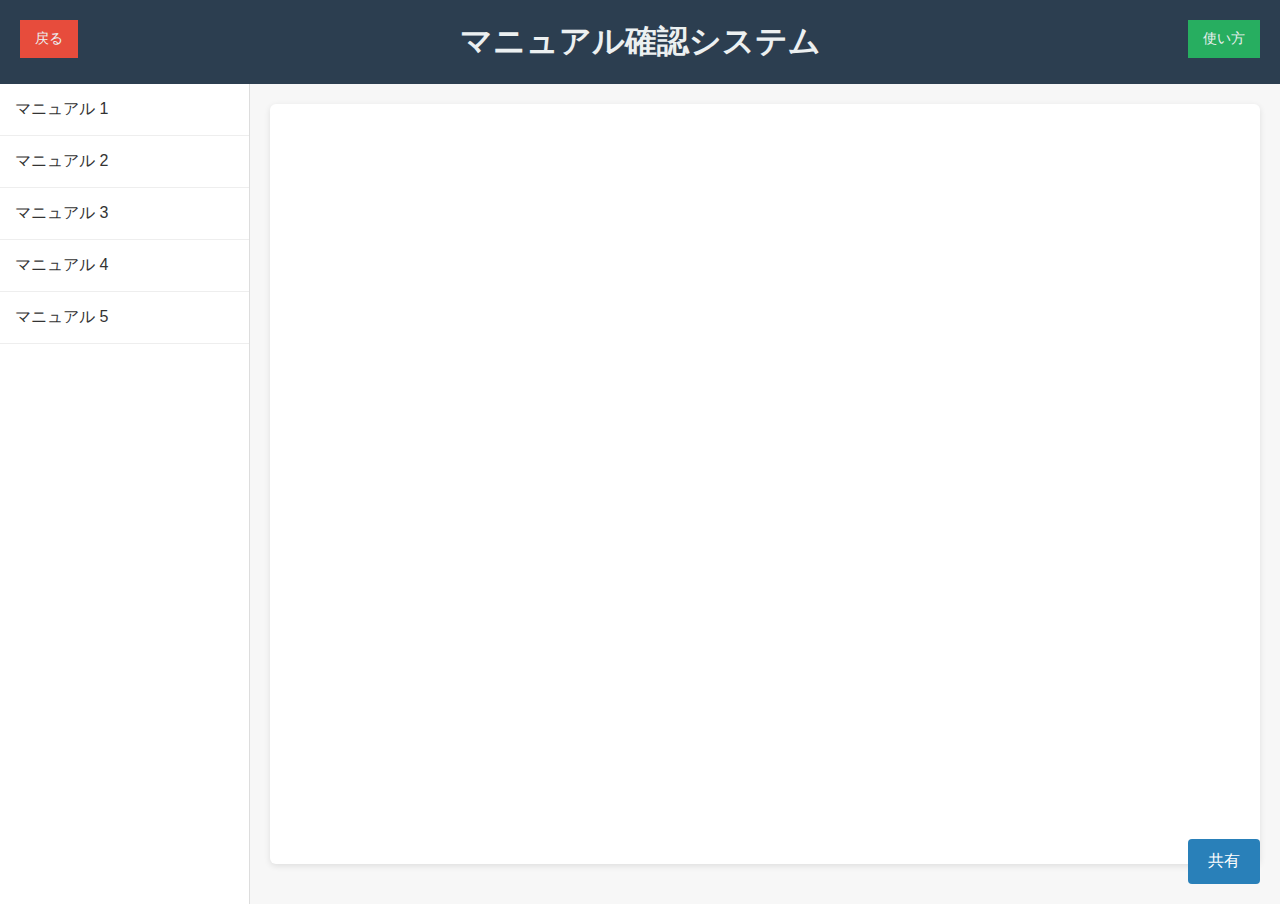
<file: manual v1/index.html>
<!DOCTYPE html>
<html lang="ja">
<head>
  <meta charset="UTF-8">
  <meta name="viewport" content="width=device-width, initial-scale=1.0">
  <title>マニュアル</title>
  <link rel="stylesheet" href="style.css">
</head>
<body>
  <header>
    <button id="back-button" class="back-button">戻る</button>
    <h1>マニュアル確認システム</h1>
    <button id="howto-button" class="howto-button">使い方</button>
  </header>
  <div class="container">
    <!-- サイドバー：PDFマニュアル一覧 -->
    <aside class="sidebar">
      <ul id="manual-list">
        <!-- JavaScriptでリスト項目を動的に追加 -->
      </ul>
    </aside>
    <!-- メインエリア：PDF表示と共有ボタン -->
    <main class="manual-display">
      <div class="manual-content" id="manual-content">
        <!-- 選択されたPDFの表示領域 -->
      </div>
      <button class="share-button" id="share-button">共有</button>
    </main>
  </div>
  
  <!-- 共有用モーダルパネル -->
  <div id="share-panel" class="share-panel hidden">
    <div class="share-panel-content">
      <h2>共有オプション</h2>
      <p>マニュアルを共有します</p>
      <button id="download-pdf">PDFダウンロード</button>
      <button id="copy-link">このページのリンクコピー</button>
      <button id="send-email">メールで送信</button>
      <button id="close-share-panel">閉じる</button>
    </div>
  </div>
  
  <!-- 使い方パネル -->
  <div id="howto-panel" class="howto-panel hidden">
    <div class="howto-panel-content">
      <h2>使い方説明</h2>
      <p>
        左のバーのマニュアルを選択すると選択されたマニュアルを表示します。<br>
        マニュアルを表示した状態で左下の共有ボタンをクリックするとファイルを共有できます。
      </p>
      <button id="close-howto-panel">閉じる</button>
    </div>
  </div>
  
  <script src="app.js"></script>
</body>
</html>
</file>
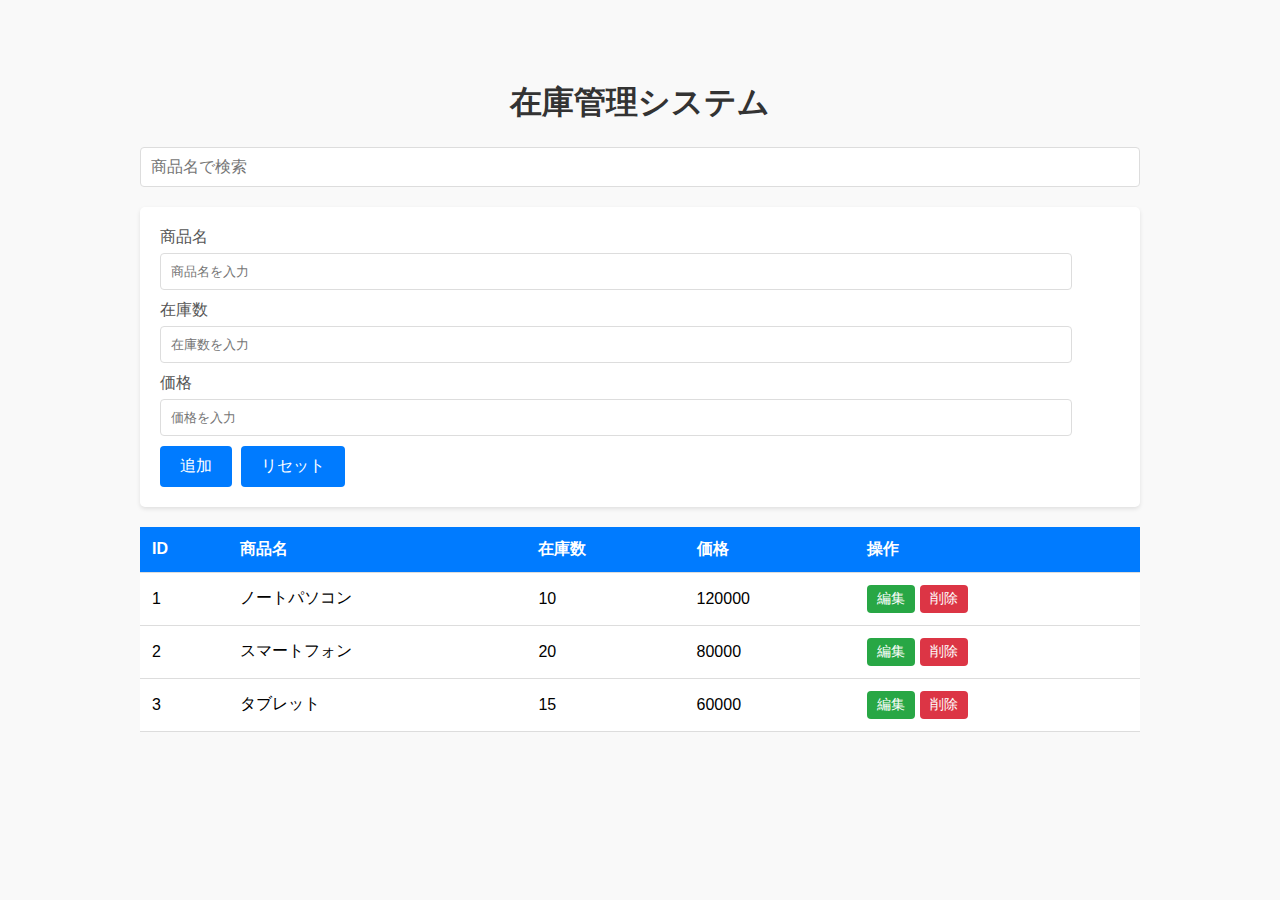
<file: v2/index.html>
<!DOCTYPE html>
<html lang="ja">
<head>
  <meta charset="UTF-8">
  <meta name="viewport" content="width=device-width, initial-scale=1">
  <title>在庫管理システム</title>
  <style>
    /* ベーススタイル */
    body {
      font-family: Arial, sans-serif;
      background-color: #f9f9f9;
      margin: 0;
      padding: 0;
    }
    .container {
      max-width: 1000px;
      margin: 40px auto;
      padding: 20px;
    }
    h1 {
      text-align: center;
      color: #333;
    }
    /* 検索ボックス */
    #searchInput {
      width: 100%;
      padding: 10px;
      border: 1px solid #ddd;
      border-radius: 4px;
      margin-bottom: 20px;
      font-size: 16px;
      box-sizing: border-box;
    }
    /* フォームのスタイル */
    form {
      background: #fff;
      padding: 20px;
      margin-bottom: 20px;
      border-radius: 5px;
      box-shadow: 0px 2px 4px rgba(0,0,0,0.1);
    }
    form label {
      display: block;
      margin-bottom: 5px;
      color: #555;
    }
    form input[type="text"],
    form input[type="number"] {
      width: 95%;
      padding: 10px;
      margin-bottom: 10px;
      border: 1px solid #ddd;
      border-radius: 4px;
      box-sizing: border-box;
    }
    form button {
      background: #007BFF;
      border: none;
      color: #fff;
      padding: 10px 20px;
      margin-right: 5px;
      border-radius: 4px;
      cursor: pointer;
      font-size: 16px;
    }
    form button:hover {
      background: #0056bf;
    }
    /* テーブルのスタイル */
    table {
      width: 100%;
      border-collapse: collapse;
      background: #fff;
      margin-bottom: 20px;
    }
    table th, table td {
      padding: 12px;
      border-bottom: 1px solid #ddd;
      text-align: left;
    }
    table th {
      background: #007BFF;
      color: #fff;
    }
    .action-buttons button {
      background: #28a745;
      border: none;
      padding: 5px 10px;
      color: #fff;
      margin-right: 5px;
      border-radius: 4px;
      cursor: pointer;
      font-size: 14px;
    }
    .action-buttons button.delete {
      background: #dc3545;
    }
    .action-buttons button:hover {
      opacity: 0.9;
    }
  </style>
</head>
<body>
  <div class="container">
    <h1>在庫管理システム</h1>
    
    <!-- 検索ボックス -->
    <input type="text" id="searchInput" placeholder="商品名で検索">

    <!-- アイテム追加／更新フォーム -->
    <form id="inventoryForm">
      <!-- 編集モード用の隠しフィールド -->
      <input type="hidden" id="itemId" value="">
      <label for="itemName">商品名</label>
      <input type="text" id="itemName" required placeholder="商品名を入力">
      
      <label for="itemQuantity">在庫数</label>
      <input type="number" id="itemQuantity" required placeholder="在庫数を入力">
      
      <label for="itemPrice">価格</label>
      <input type="number" id="itemPrice" required placeholder="価格を入力">
      
      <button type="submit" id="submitButton">追加</button>
      <button type="button" id="resetButton">リセット</button>
    </form>

    <!-- 在庫一覧テーブル -->
    <table id="inventoryTable">
      <thead>
        <tr>
          <th>ID</th>
          <th>商品名</th>
          <th>在庫数</th>
          <th>価格</th>
          <th>操作</th>
        </tr>
      </thead>
      <tbody>
        <!-- JavaScriptで各商品の行を生成 -->
      </tbody>
    </table>
  </div>

  <script>
    // 在庫データはオブジェクトの配列として管理
    let inventory = [];
    let editing = false;

    // DOMエレメントの取得
    const inventoryForm = document.getElementById('inventoryForm');
    const itemIdInput = document.getElementById('itemId');
    const itemNameInput = document.getElementById('itemName');
    const itemQuantityInput = document.getElementById('itemQuantity');
    const itemPriceInput = document.getElementById('itemPrice');
    const submitButton = document.getElementById('submitButton');
    const resetButton = document.getElementById('resetButton');
    const inventoryTableBody = document.querySelector('#inventoryTable tbody');
    const searchInput = document.getElementById('searchInput');

    // 在庫をlocalStorageから読み込む（なければサンプルデータを設定）
    function loadInventory() {
      const storedInventory = localStorage.getItem('inventory');
      if (storedInventory) {
        inventory = JSON.parse(storedInventory);
      } else {
        // サンプルデータ
        inventory = [
          { id: 1, name: 'ノートパソコン', quantity: 10, price: 120000 },
          { id: 2, name: 'スマートフォン', quantity: 20, price: 80000 },
          { id: 3, name: 'タブレット', quantity: 15, price: 60000 }
        ];
        saveInventory();
      }
    }

    // 在庫データをlocalStorageに保存する
    function saveInventory() {
      localStorage.setItem('inventory', JSON.stringify(inventory));
    }

    // テーブルに在庫データを表示する関数
    function renderInventory(filter = '') {
      inventoryTableBody.innerHTML = '';
      let filteredInventory = inventory;
      if (filter.trim() !== '') {
        filteredInventory = inventory.filter(item =>
          item.name.includes(filter)
        );
      }

      filteredInventory.forEach(item => {
        const row = document.createElement('tr');

        // ID列
        const idCell = document.createElement('td');
        idCell.textContent = item.id;
        row.appendChild(idCell);

        // 商品名列
        const nameCell = document.createElement('td');
        nameCell.textContent = item.name;
        row.appendChild(nameCell);

        // 在庫数列
        const quantityCell = document.createElement('td');
        quantityCell.textContent = item.quantity;
        row.appendChild(quantityCell);

        // 価格列
        const priceCell = document.createElement('td');
        priceCell.textContent = item.price;
        row.appendChild(priceCell);

        // 操作列（編集、削除ボタン）
        const actionCell = document.createElement('td');
        actionCell.classList.add('action-buttons');
        
        const editButton = document.createElement('button');
        editButton.textContent = '編集';
        editButton.addEventListener('click', () => {
          populateFormForEdit(item);
        });
        
        const deleteButton = document.createElement('button');
        deleteButton.textContent = '削除';
        deleteButton.classList.add('delete');
        deleteButton.addEventListener('click', () => {
          deleteItem(item.id);
        });
        
        actionCell.appendChild(editButton);
        actionCell.appendChild(deleteButton);
        row.appendChild(actionCell);

        inventoryTableBody.appendChild(row);
      });
    }

    // 編集モードにするためフォームに既存データをセット
    function populateFormForEdit(item) {
      editing = true;
      itemIdInput.value = item.id;
      itemNameInput.value = item.name;
      itemQuantityInput.value = item.quantity;
      itemPriceInput.value = item.price;
      submitButton.textContent = '更新';
    }

    // フォームをリセットし、通常モードに戻す
    function resetForm() {
      editing = false;
      inventoryForm.reset();
      itemIdInput.value = '';
      submitButton.textContent = '追加';
    }

    // フォーム送信時の処理（追加または更新）
    inventoryForm.addEventListener('submit', function(event) {
      event.preventDefault();
      const name = itemNameInput.value.trim();
      const quantity = parseInt(itemQuantityInput.value);
      const price = parseInt(itemPriceInput.value);

      if (editing) {
        // 更新処理
        const id = parseInt(itemIdInput.value);
        const index = inventory.findIndex(item => item.id === id);
        if (index !== -1) {
          inventory[index].name = name;
          inventory[index].quantity = quantity;
          inventory[index].price = price;
        }
      } else {
        // 新規追加処理（IDは自動採番）
        const newId = inventory.length > 0 ? Math.max(...inventory.map(item => item.id)) + 1 : 1;
        const newItem = { id: newId, name, quantity, price };
        inventory.push(newItem);
      }
      saveInventory();
      renderInventory(searchInput.value);
      resetForm();
    });

    // アイテムを削除
    function deleteItem(id) {
      if (confirm('本当に削除しますか？')) {
        inventory = inventory.filter(item => item.id !== id);
        saveInventory();
        renderInventory(searchInput.value);
      }
    }

    // 検索機能：テキスト入力に応じて在庫一覧をフィルタリング
    searchInput.addEventListener('input', function(event) {
      renderInventory(event.target.value);
    });

    // リセットボタン
    resetButton.addEventListener('click', resetForm);

    // 初期化処理
    loadInventory();
    renderInventory();
  </script>
</body>
</html>
</file>
<file: manual v1/style.css>
/* リセット */
* {
  margin: 0;
  padding: 0;
  box-sizing: border-box;
}

body {
  font-family: 'Helvetica Neue', Helvetica, Arial, sans-serif;
  background-color: #f7f7f7;
  color: #333;
}

/* ヘッダー */
header {
  background-color: #2c3e50;
  color: #ecf0f1;
  padding: 20px;
  position: relative;
  text-align: center;
}

/* 戻るボタン（左上） */
.back-button {
  position: absolute;
  left: 20px;
  top: 20px;
  background-color: #e74c3c;
  color: #ecf0f1;
  border: none;
  padding: 10px 15px;
  cursor: pointer;
  font-size: 14px;
}

.back-button:hover {
  background-color: #c0392b;
}

/* 使い方ボタン（右上） */
.howto-button {
  position: absolute;
  right: 20px;
  top: 20px;
  background-color: #27ae60;
  color: #ecf0f1;
  border: none;
  padding: 10px 15px;
  cursor: pointer;
  font-size: 14px;
}

.howto-button:hover {
  background-color: #1e8449;
}

/* レイアウト */
.container {
  display: flex;
  height: calc(100vh - 80px);
}

.sidebar {
  width: 250px;
  background-color: #fff;
  border-right: 1px solid #ddd;
  overflow-y: auto;
}

.sidebar ul {
  list-style: none;
}

.sidebar li {
  padding: 15px;
  cursor: pointer;
  border-bottom: 1px solid #eee;
  transition: background-color 0.3s;
}

.sidebar li:hover {
  background-color: #f9f9f9;
}

.sidebar li.active {
  background-color: #dcdcdc;
}

/* メインエリア */
.manual-display {
  flex: 1;
  display: flex;
  flex-direction: column;
  padding: 20px;
  position: relative; /* 共有ボタンの絶対配置用 */
}

.manual-content {
  flex: 1;
  margin-bottom: 20px;
  padding: 20px;
  background-color: #fff;
  border-radius: 6px;
  box-shadow: 0px 2px 6px rgba(0,0,0,0.1);
  overflow-y: auto;
}

/* PDF表示領域 */
.pdf-container {
  height: 600px;
  background-color: #fff;
  border-radius: 6px;
  overflow: hidden;
  margin-top: 20px;
}

/* 共有ボタンを右下に配置 */
.share-button {
  position: absolute;
  bottom: 20px;
  right: 20px;
  padding: 12px 20px;
  background-color: #2980b9;
  border: none;
  border-radius: 4px;
  color: #fff;
  font-size: 16px;
  cursor: pointer;
  transition: background-color 0.3s;
}

.share-button:hover {
  background-color: #1c5980;
}

/* 共有パネル */
.share-panel {
  position: fixed;
  top: 0;
  left: 0;
  width: 100%;
  height: 100%;
  background: rgba(0,0,0, 0.5);
  display: flex;
  justify-content: center;
  align-items: center;
  z-index: 1000;
}

.share-panel.hidden {
  display: none;
}

.share-panel-content {
  background: #fff;
  padding: 20px;
  border-radius: 6px;
  text-align: center;
  min-width: 300px;
}

.share-panel-content button {
  display: block;
  width: 100%;
  margin: 10px 0;
  padding: 10px;
  border: none;
  border-radius: 4px;
  background-color: #2980b9;
  color: #fff;
  cursor: pointer;
  font-size: 16px;
}

.share-panel-content button:hover {
  background-color: #1c5980;
}

/* 使い方パネル */
.howto-panel {
  position: fixed;
  top: 0;
  left: 0;
  width: 100%;
  height: 100%;
  background: rgba(0,0,0, 0.5);
  display: flex;
  justify-content: center;
  align-items: center;
  z-index: 1000;
}

.howto-panel.hidden {
  display: none;
}

.howto-panel-content {
  background: #fff;
  padding: 20px;
  border-radius: 6px;
  text-align: left;
  min-width: 300px;
}

.howto-panel-content h2 {
  margin-bottom: 15px;
}

.howto-panel-content p {
  margin-bottom: 20px;
  font-size: 14px;
  line-height: 1.5;
}

.howto-panel-content button {
  padding: 10px 15px;
  border: none;
  border-radius: 4px;
  background-color: #2980b9;
  color: #fff;
  cursor: pointer;
  font-size: 14px;
  display: block;
  margin: 0 auto;
}

.howto-panel-content button:hover {
  background-color: #1c5980;
}
</file>
